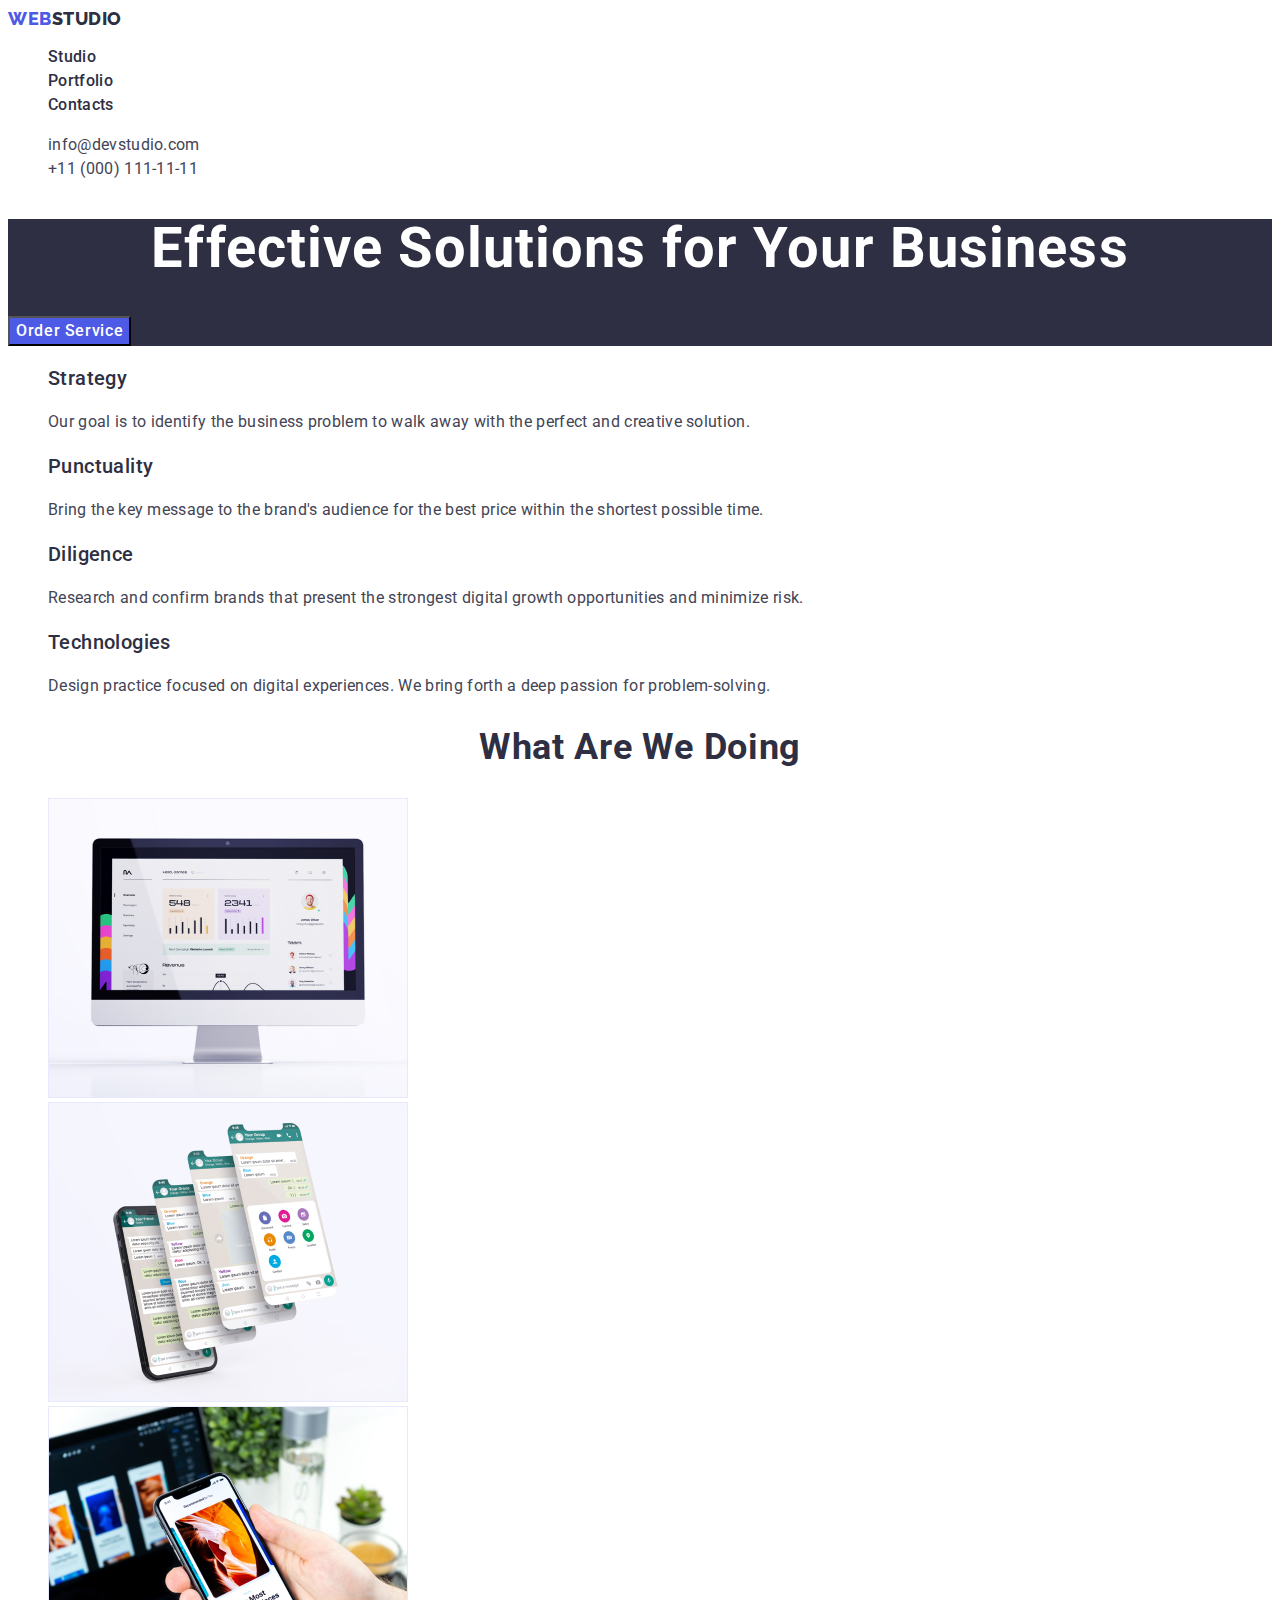
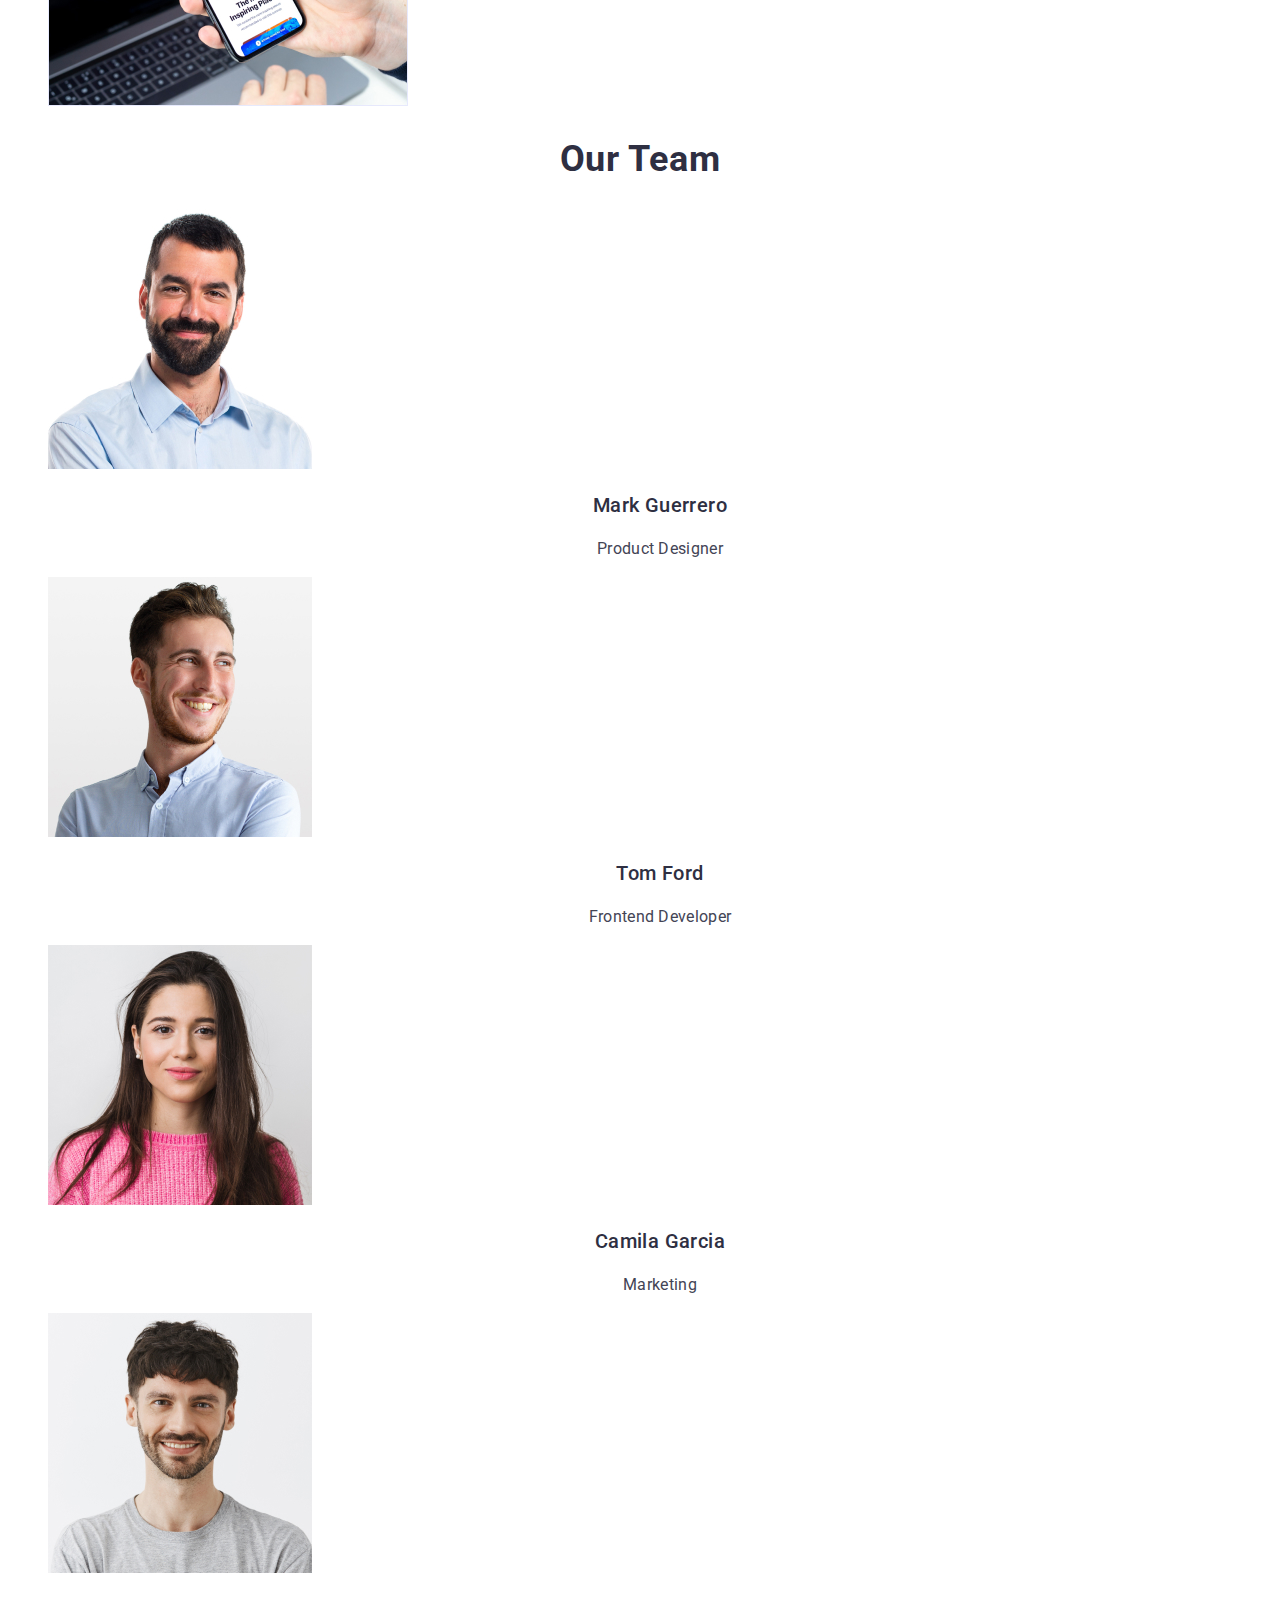
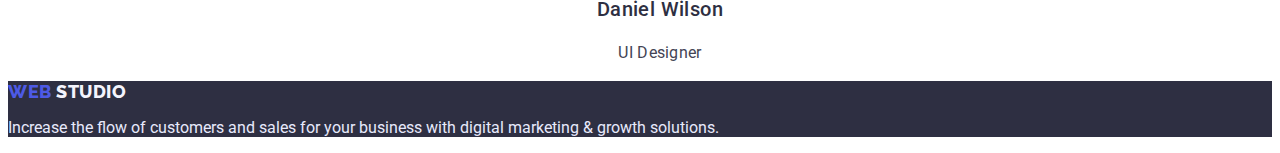
<file: index.html>
<!DOCTYPE html>
<html lang="en">
  <head>
    <meta charset="UTF-8" />
    <meta http-equiv="X-UA-Compatible" content="IE=edge" />
    <meta name="viewport" content="width=device-width, initial-scale=1.0" />
    <link rel="preconnect" href="https://fonts.googleapis.com" />
    <link rel="preconnect" href="https://fonts.gstatic.com" crossorigin />
    <link
      href="https://fonts.googleapis.com/css2?family=Raleway:wght@800&family=Roboto:wght@400;500;700;900&display=swap"
      rel="stylesheet"
    />
    <title>STUDIO</title>
    <link rel="stylesheet" href="./css/styles.css" />
  </head>
  <body>
    <header>
      <nav class="nav">
        <a class="logo link" href="./index.html"
          >Web<span class="color-logo-header">Studio</span></a
        >
        <ul class="main-nav-list list">
          <li class="main-nav-item">
            <a class="main-nav-link link" href="./index.html">Studio</a>
          </li>
          <li>
            <a class="main-nav-link link" href="./portfolio.html">Portfolio</a>
          </li>
          <li class="main-nav-item">
            <a class="main-nav-link link" href="">Contacts</a>
          </li>
        </ul>
      </nav>
      <address class="address">
        <ul class="contact-list list">
          <li class="contact-item">
            <a class="contact-link link" href="mailto:info@devstudio.com"
              >info@devstudio.com</a
            >
          </li>
          <li class="contact-item">
            <a class="contact-link link" href="tel:+110001111111"
              >+11 (000) 111-11-11</a
            >
          </li>
        </ul>
      </address>
    </header>
    <main>
      <!-- герой-->
      <section class="hero">
        <h1 class="hero-title">Effective Solutions for Your Business</h1>
        <button class="hero-btn" type="button">Order Service</button>
      </section>

      <!--о нас-->
      <section class="about">
        <h2 hidden class="about-title">About us</h2>
        <ul class="about-list list">
          <li class="about-item">
            <h3 class="about-item-title">Strategy</h3>
            <p class="about-text">
              Our goal is to identify the business problem to walk away with the
              perfect and creative solution.
            </p>
          </li>
          <li>
            <h3 class="about-item-title">Punctuality</h3>
            <p class="about-text">
              Bring the key message to the brand's audience for the best price
              within the shortest possible time.
            </p>
          </li>
          <li>
            <h3 class="about-item-title">Diligence</h3>
            <p class="about-text">
              Research and confirm brands that present the strongest digital
              growth opportunities and minimize risk.
            </p>
          </li>
          <li>
            <h3 class="about-item-title">Technologies</h3>
            <p class="about-text">
              Design practice focused on digital experiences. We bring forth a
              deep passion for problem-solving.
            </p>
          </li>
        </ul>
      </section>

      <!--что мы делаем-->
      <section class="work">
        <h2 class="work-title">What are we doing</h2>
        <ul class="work-list list">
          <li class="work-item">
            <img
              src="./images/monitor.jpg"
              alt="monitor"
              width="360"
              height="300"
            />
          </li>
          <li class="work-item">
            <img
              src="./images/telephones.jpg"
              alt="telephones"
              width="360"
              height="300"
            />
          </li>
          <li class="work-item">
            <img
              src="./images/mob-in-hand.jpg"
              alt="mob in hand"
              width="360"
              height="300"
            />
          </li>
        </ul>
      </section>

      <!-- наша команда-->
      <section class="team">
        <h2 class="team-title">Our Team</h2>
        <ul class="team-list list">
          <li class="team-item">
            <img
              src="./images/photo-mark.jpg"
              alt="photo Mark Guerrero "
              width="264"
              height="260"
            />
            <h3 class="team-item-title">Mark Guerrero</h3>
            <p class="team-text">Product Designer</p>
          </li>
          <li class="team-item">
            <img
              src="./images/photo-tom.jpg"
              alt="photo Tom Ford "
              width="264"
              height="260"
            />
            <h3 class="team-item-title">Tom Ford</h3>
            <p class="team-text">Frontend Developer</p>
          </li>
          <li class="team-item">
            <img
              src="./images/photo-camila.jpg"
              alt="photo Camila Garcia"
              width="264"
              height="260"
            />
            <h3 class="team-item-title">Camila Garcia</h3>
            <p class="team-text">Marketing</p>
          </li>
          <li class="team-item">
            <img
              src="./images/photo-Daniel-Wilson.jpg"
              alt="Daniel Wilson"
              width="264"
            />
            <h3 class="team-item-title">Daniel Wilson</h3>
            <p class="team-text">UI Designer</p>
          </li>
        </ul>
      </section>
    </main>

    <!-- футер -->

    <footer class="footer">
      <a class="logo link" href="./index.html"
        >Web<span class="color-logo-footer"> Studio</span></a
      >

      <p class="footer-text">
        Increase the flow of customers and sales for your business with digital
        marketing & growth solutions.
      </p>
    </footer>
  </body>
</html>
</file>
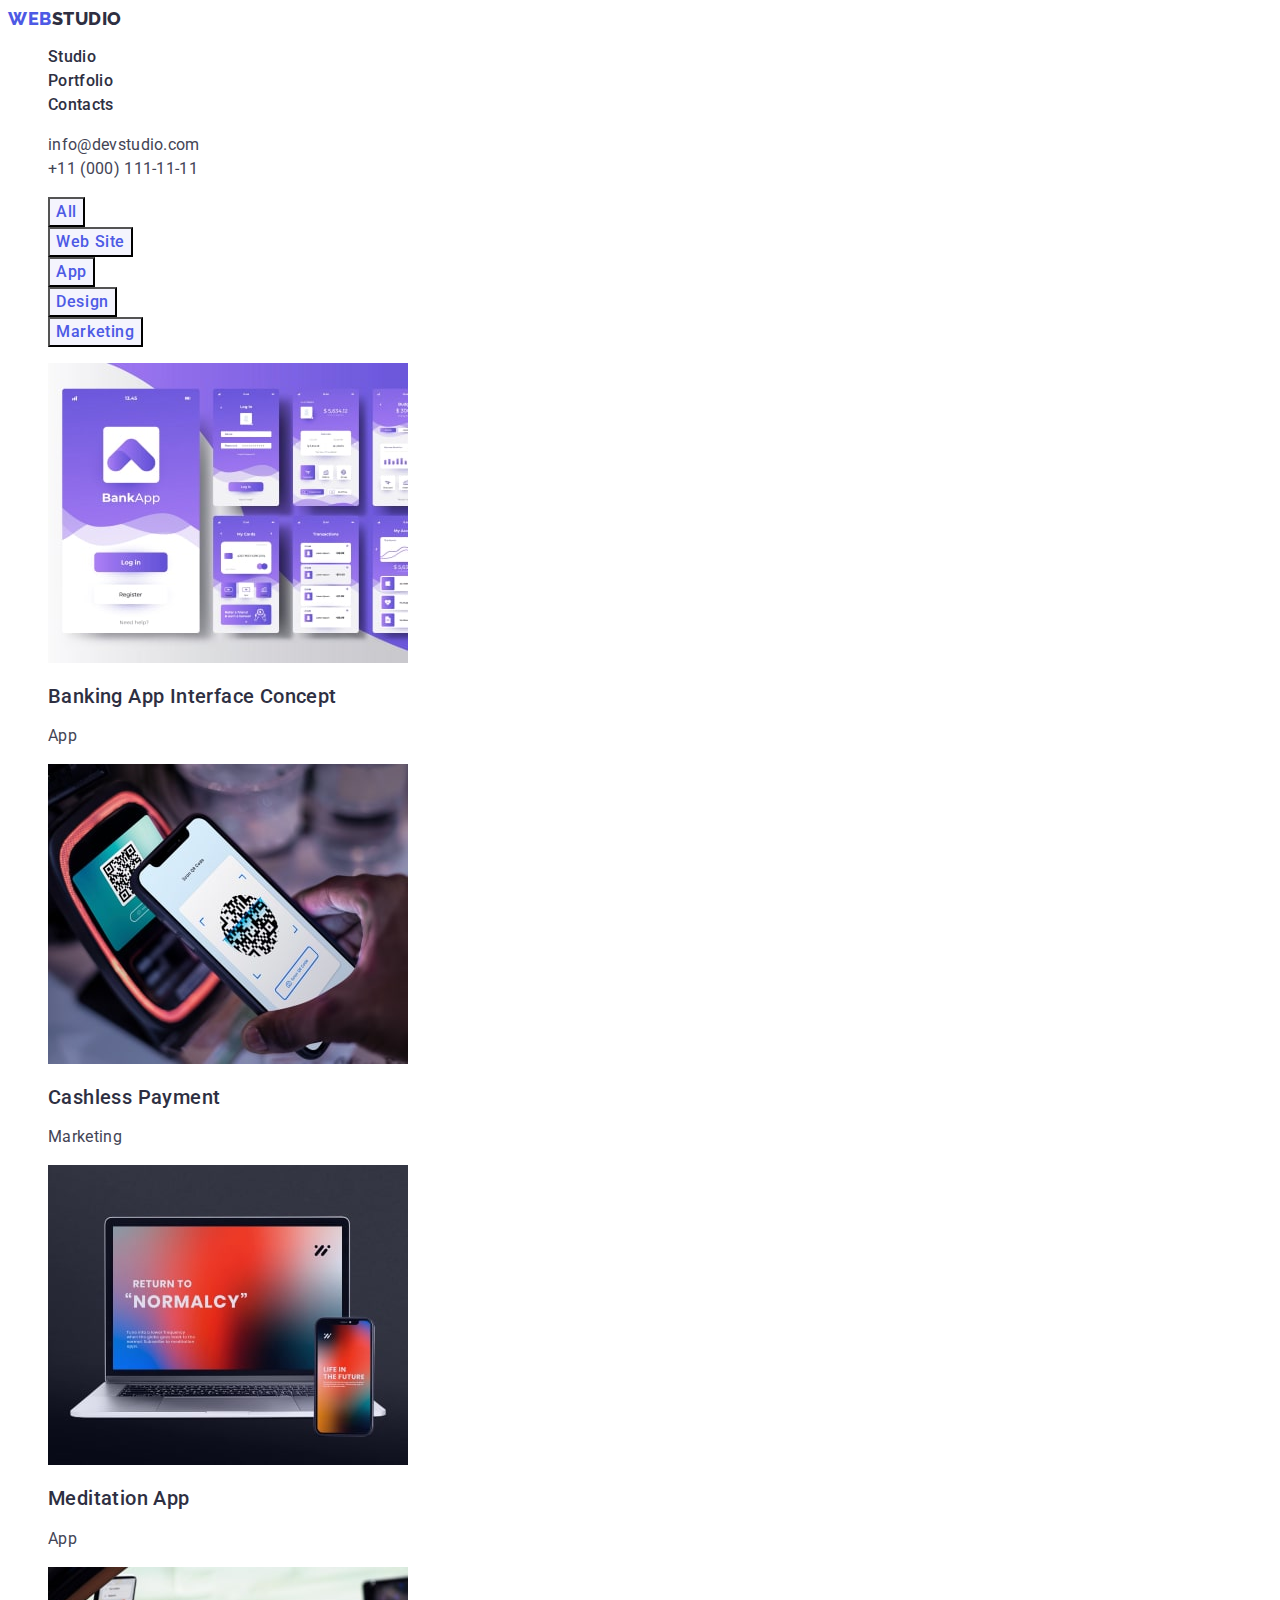
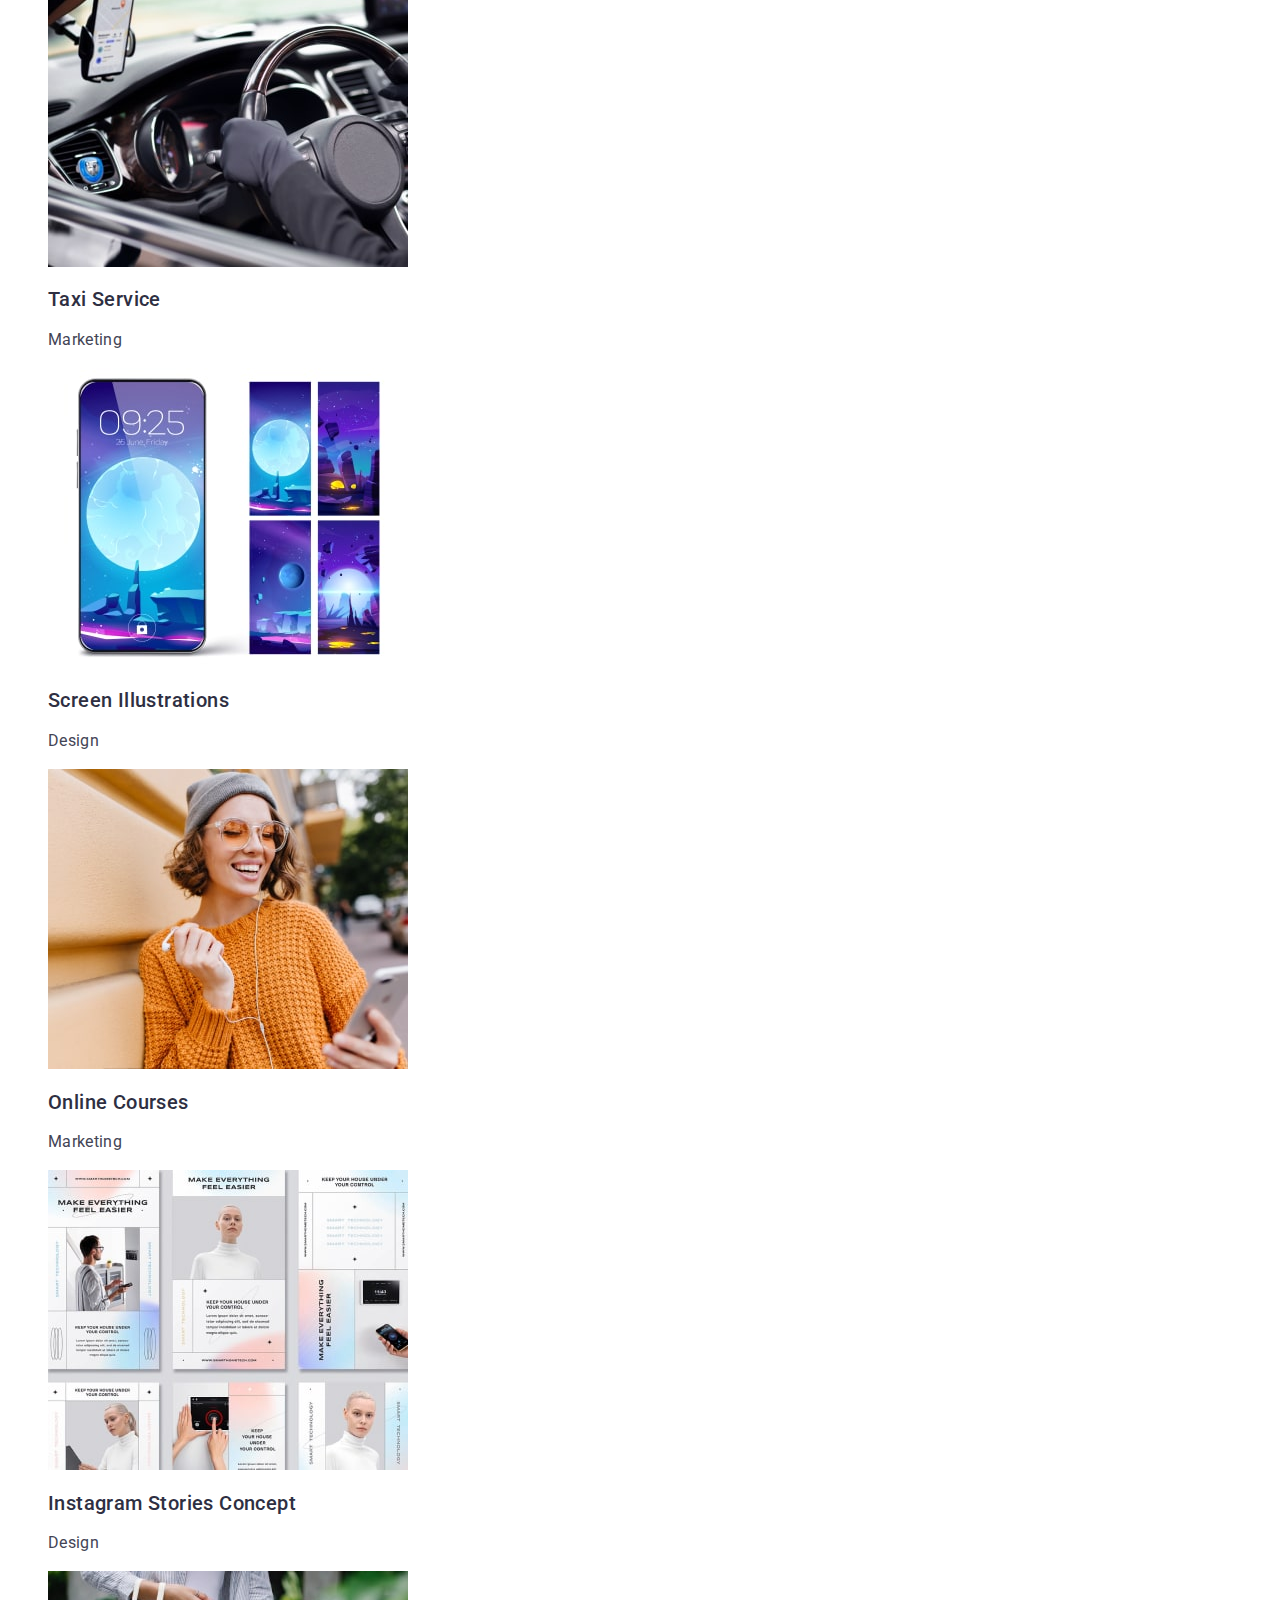
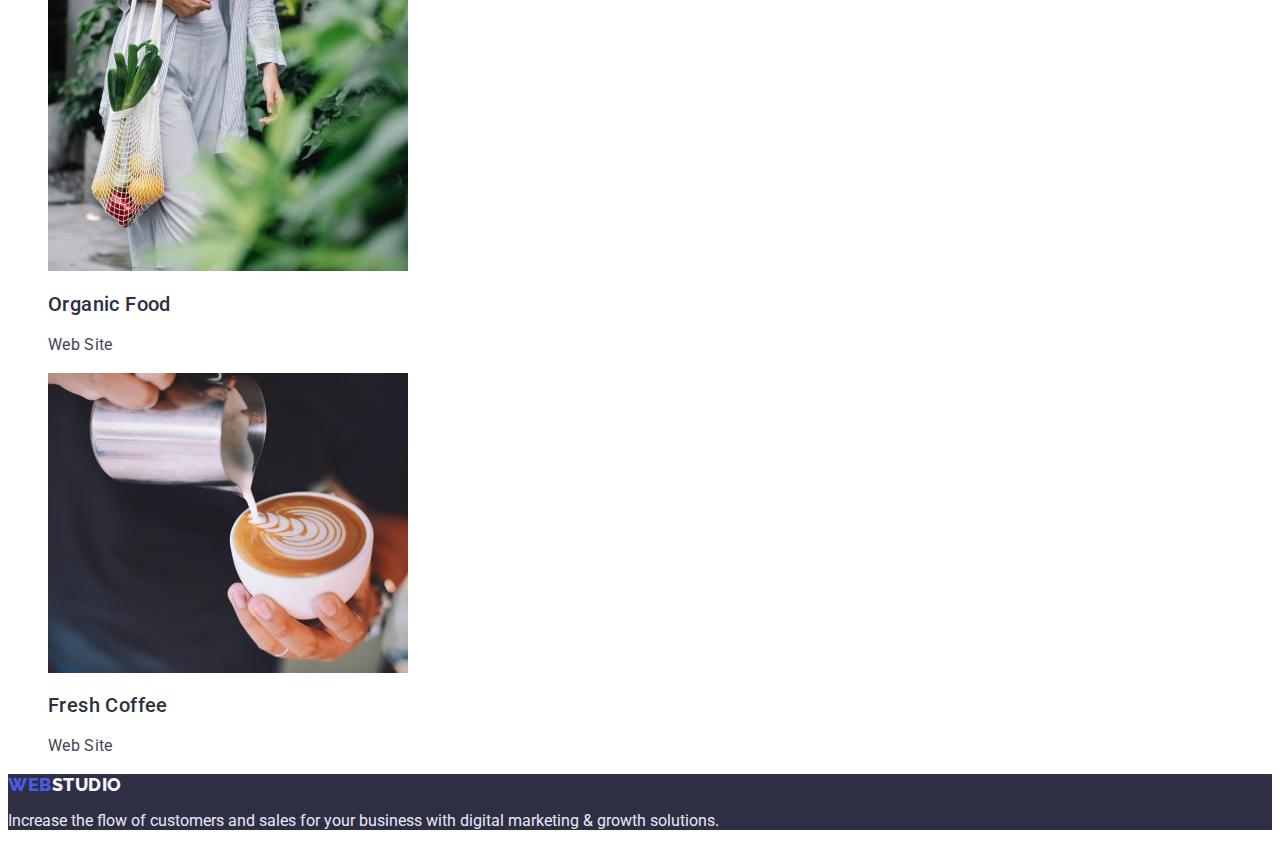
<file: portfolio.html>
<!DOCTYPE html>
<html lang="en">
  <head>
    <meta charset="UTF-8" />
    <meta http-equiv="X-UA-Compatible" content="IE=edge" />
    <meta name="viewport" content="width=device-width, initial-scale=1.0" />
    <link rel="preconnect" href="https://fonts.googleapis.com" />
    <link rel="preconnect" href="https://fonts.gstatic.com" crossorigin />
    <link
      href="https://fonts.googleapis.com/css2?family=Raleway:wght@800&family=Roboto:wght@400;500;700;900&display=swap"
      rel="stylesheet"
    />
    <title>Portfolio</title>
    <link rel="stylesheet" href="./css/styles.css" />
  </head>
  <body>
    <header>
      <nav class="nav">
        <a class="logo link" href="./index.html"
          >Web<span class="color-logo-header">Studio</span></a
        >
        <ul class="main-nav-list list">
          <li class="main-nav-item">
            <a class="main-nav-link link" href="./index.html">Studio</a>
          </li>
          <li>
            <a class="main-nav-link link" href="./portfolio.html">Portfolio</a>
          </li>
          <li class="main-nav-item">
            <a class="main-nav-link link" href="">Contacts</a>
          </li>
        </ul>
      </nav>
      <address class="address">
        <ul class="contact-list list">
          <li class="contact-item">
            <a class="contact-link link" href="mailto:info@devstudio.com"
              >info@devstudio.com</a
            >
          </li>
          <li class="contact-item">
            <a class="contact-link link" href="tel:+110001111111"
              >+11 (000) 111-11-11</a
            >
          </li>
        </ul>
      </address>
    </header>
    <main>
      <!-- фильтр -->

      <section class="project">
        <h1 hidden>filter</h1>
        <ul class="filter-list list">
          <li class="filter-item">
            <button type="button" class="filter-btn">All</button>
          </li>
          <li class="filter-item">
            <button type="button" class="filter-btn">Web Site</button>
          </li>
          <li class="filter-item">
            <button type="button" class="filter-btn">App</button>
          </li>
          <li class="filter-item">
            <button type="button" class="filter-btn">Design</button>
          </li>
          <li class="filter-item">
            <button type="button" class="filter-btn">Marketing</button>
          </li>
        </ul>

        <ul class="project-list list">
          <li class="project-item">
            <a class="project-link link" href="./">
              <img
                src="./images/images-portfolio/banking-app.jpg"
                alt="Banking"
                width="360"
                height="300"
              />
              <h2 class="project-link-title">Banking App Interface Concept</h2>
              <p class="project-link-text">App</p></a
            >
          </li>

          <li class="project-item">
            <a class="project-link link" href="./">
              <img
                src="./images/images-portfolio/cashless-payment-app.jpg"
                alt="cashless-payment"
                width="360"
                height="300"
              />
              <h2 class="project-link-title">Cashless Payment</h2>
              <p class="project-link-text">Marketing</p></a
            >
          </li>

          <li class="project-item">
            <a class="project-link link" href="./">
              <img
                src="./images/images-portfolio/meditaion-app.jpg"
                alt="meditation"
                width="360"
                height="300"
              />

              <h2 class="project-link-title">Meditation App</h2>
              <p class="project-link-text">App</p></a
            >
          </li>

          <li class="project-item">
            <a class="project-link link" href="">
              <img
                src="./images/images-portfolio/taxi-service.jpg"
                alt="Taxi Service"
              />
              <h2 class="project-link-title">Taxi Service</h2>
              <p class="project-link-text">Marketing</p></a
            >
          </li>

          <li class="project-item">
            <a class="project-link link" href="">
              <img
                src="./images/images-portfolio/screen-illustrations.jpg"
                alt="Screen Illustrations"
                width="360"
                height="300"
              />
              <h2 class="project-link-title">Screen Illustrations</h2>
              <p class="project-link-text">Design</p></a
            >
          </li>

          <li class="project-item">
            <a class="project-link link" href="">
              <img
                src="./images/images-portfolio/online-courses.jpg"
                alt="meditaion"
                width="360"
                height="300"
              />
              <h2 class="project-link-title">Online Courses</h2>
              <p class="project-link-text">Marketing</p></a
            >
          </li>

          <li class="project-item">
            <a class="project-link link" href="">
              <img
                src="./images/images-portfolio/instagram-stories.jpg"
                alt="Instagram Stories"
                width="360"
                height="300"
              />
              <h2 class="project-link-title">Instagram Stories Concept</h2>
              <p class="project-link-text">Design</p></a
            >
          </li>
          <li class="project-item">
            <a class="project-link link" href="">
              <img
                src="./images/images-portfolio/organic-food.jpg"
                alt="Organic Food"
                width="360"
                height="300"
              />
              <h2 class="project-link-title">Organic Food</h2>
              <p class="project-link-text">Web Site</p></a
            >
          </li>

          <li class="project-item">
            <a class="project-link link" href="">
              <img
                src="./images/images-portfolio/fresh-coffee.jpg"
                alt="Fresh Coffee"
                width="360"
                height="300"
              />
              <h2 class="project-link-title">Fresh Coffee</h2>
              <p class="project-link-text">Web Site</p></a
            >
          </li>
        </ul>
      </section>
    </main>

    <!-- футер -->

    <footer class="footer">
      <a class="logo link" href="./index.html"
        >Web<span class="color-logo-footer">Studio</span></a
      >
      <p class="footer-text">
        Increase the flow of customers and sales for your business with digital
        marketing & growth solutions.
      </p>
    </footer>
  </body>
</html>
</file>
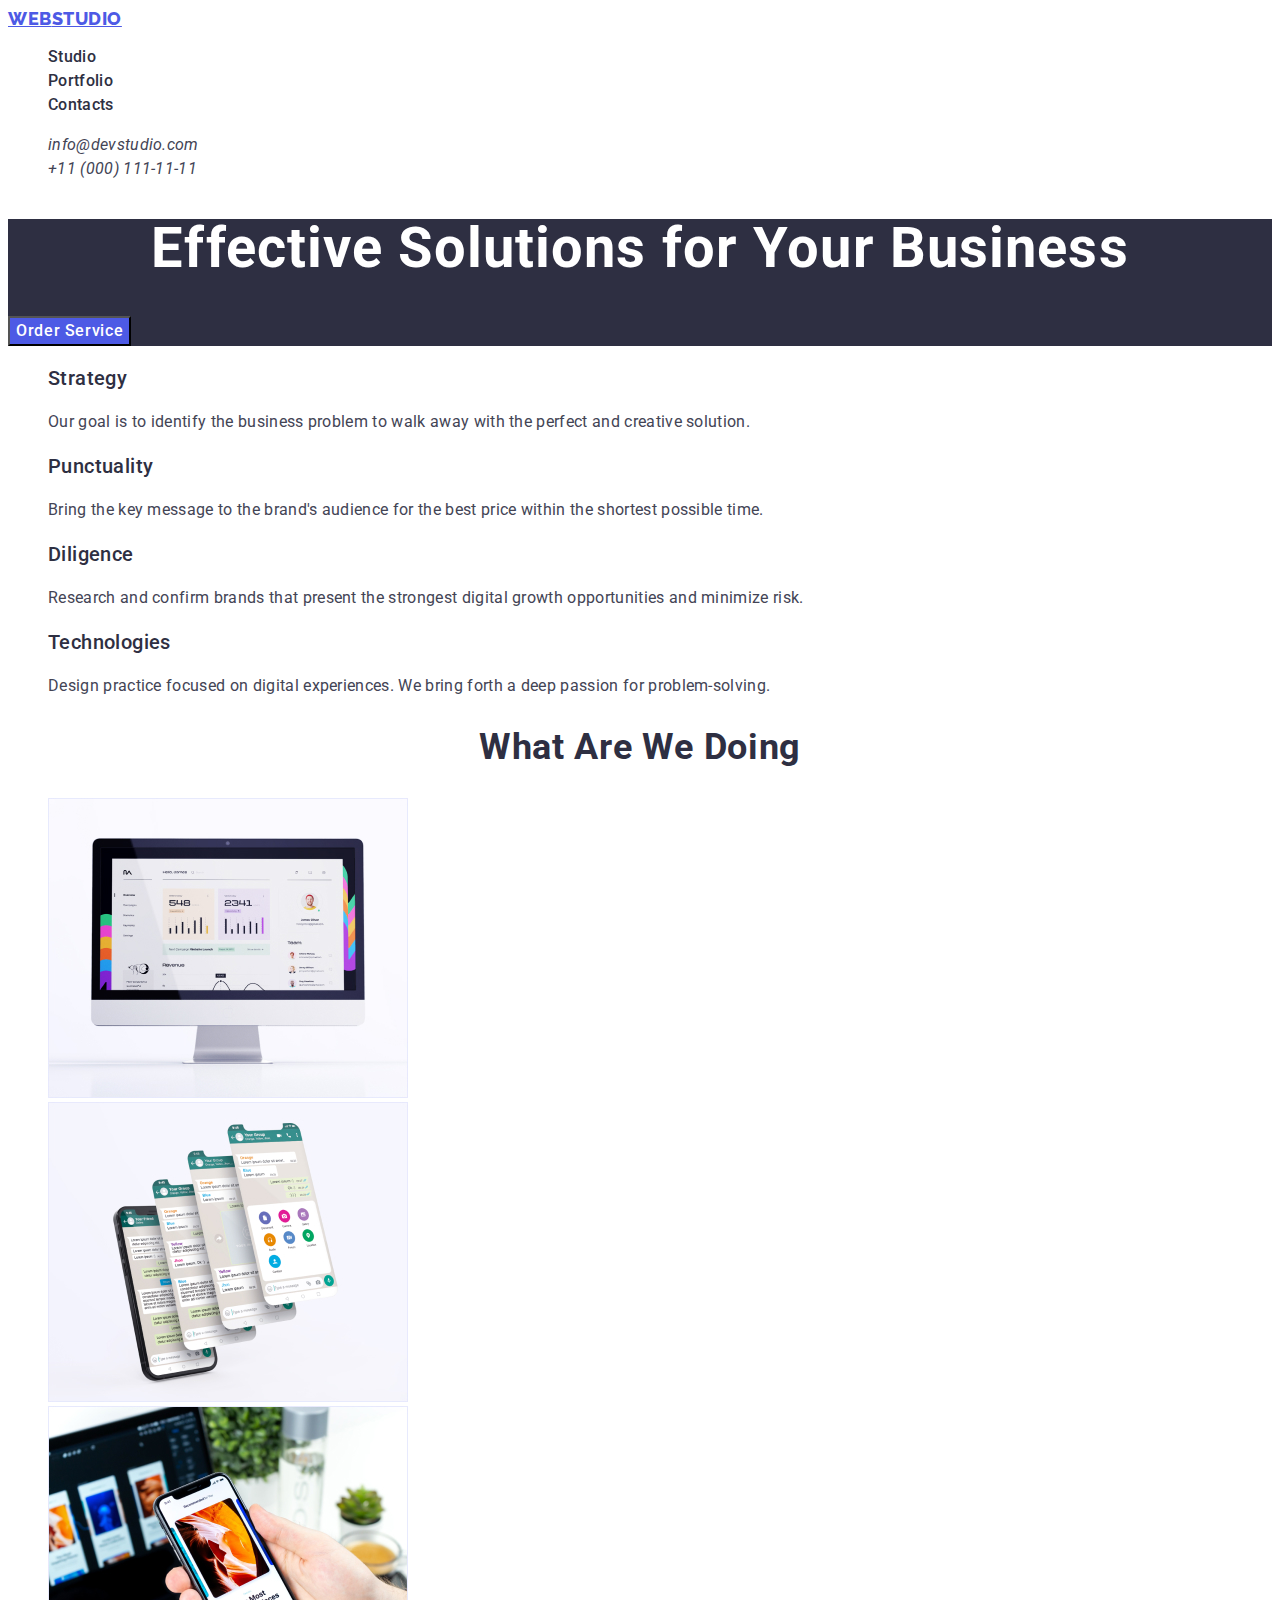
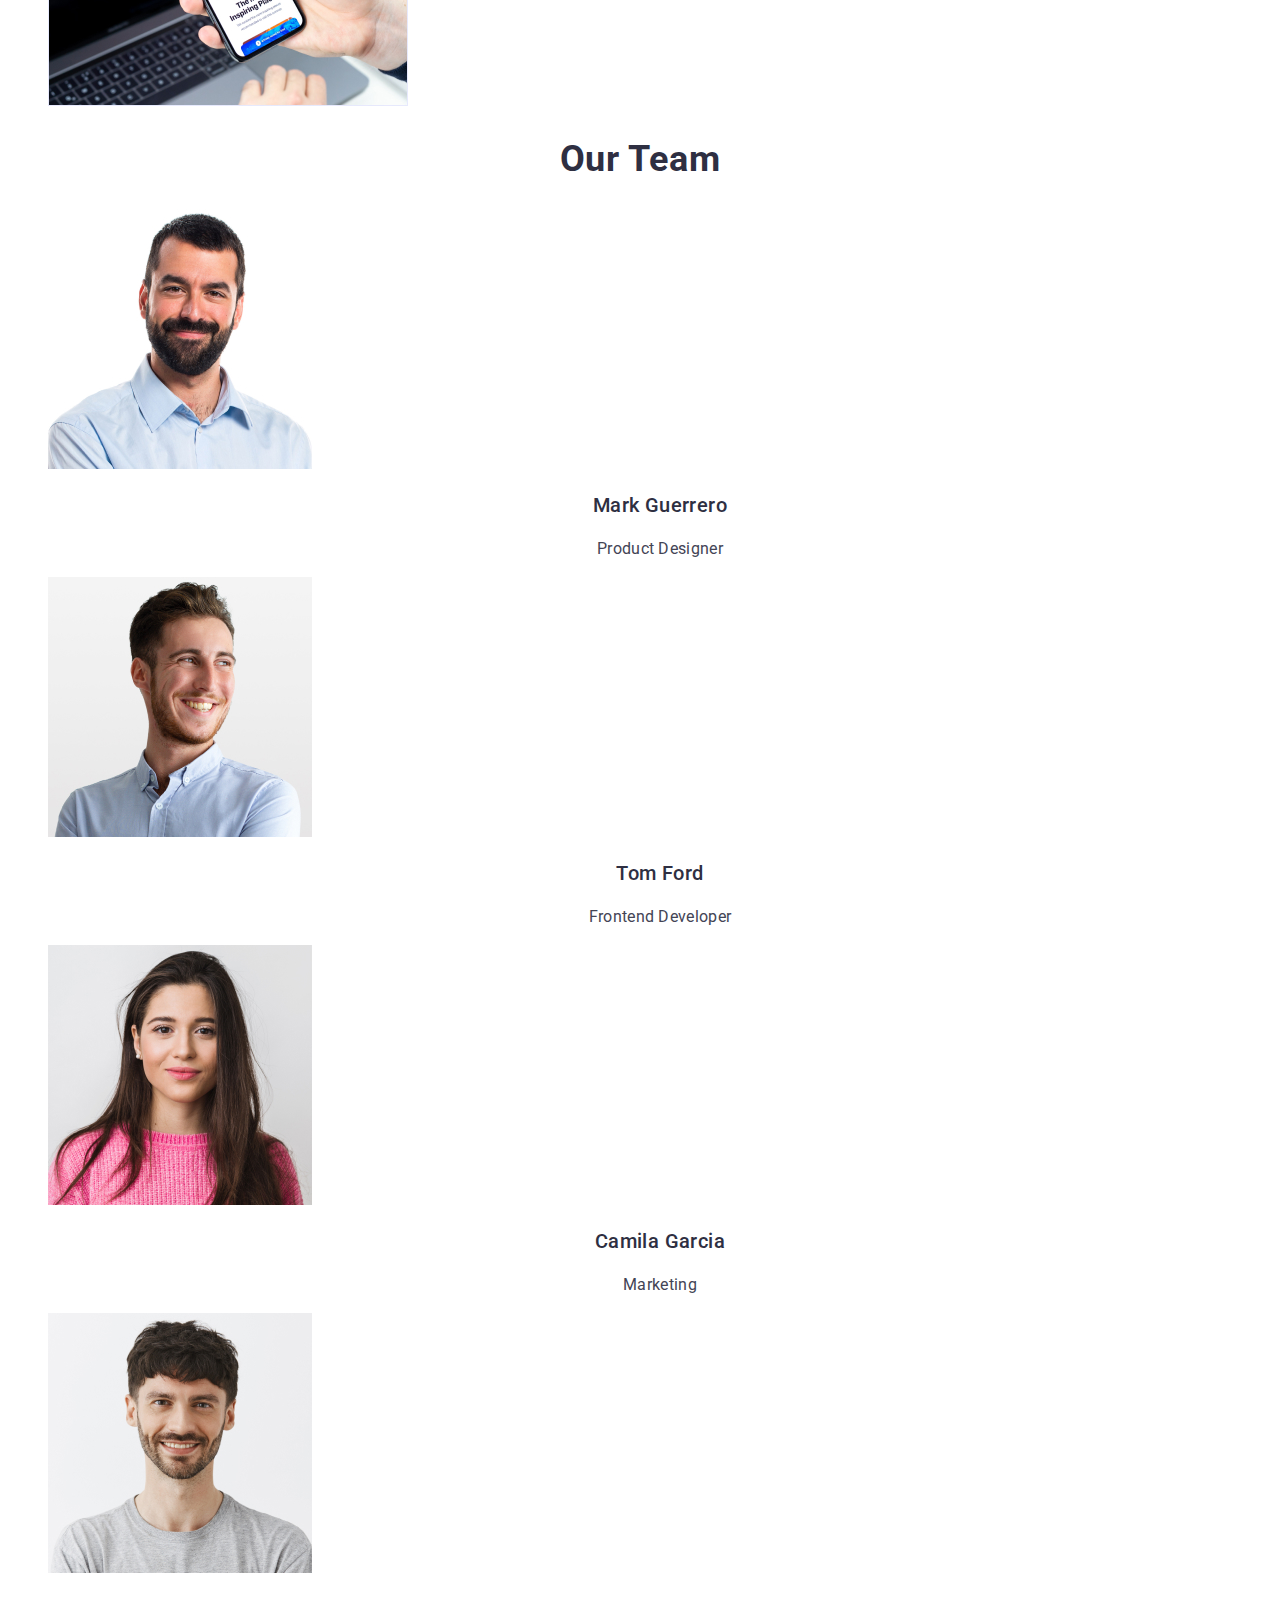
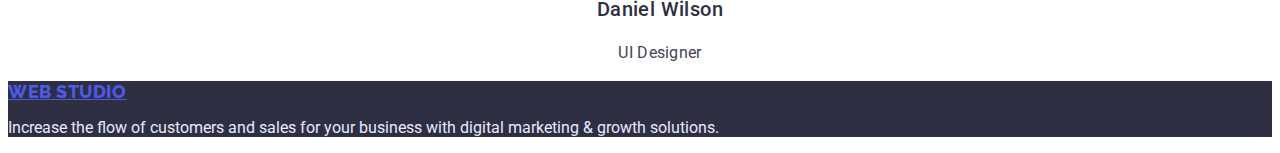
<file: studio.html>
<!DOCTYPE html>
<html lang="en">
  <head>
    <meta charset="UTF-8" />
    <meta http-equiv="X-UA-Compatible" content="IE=edge" />
    <meta name="viewport" content="width=device-width, initial-scale=1.0" />
    <link rel="preconnect" href="https://fonts.googleapis.com" />
    <link rel="preconnect" href="https://fonts.gstatic.com" crossorigin />
    <link
      href="https://fonts.googleapis.com/css2?family=Raleway:wght@800&family=Roboto:wght@400;500;700;900&display=swap"
      rel="stylesheet"
    />
    <title>STUDIO</title>
    <link rel="stylesheet" href="./css/styles.css" />
  </head>
  <body>
    <header>
      <nav class="nav">
        <a class="logo" href="./index.html">
          <span class="logo-header">Web</span>Studio</a
        >
        <ul class="main-nav-list list">
          <li class="main-nav-item">
            <a class="main-nav-link link" href="./studio.html">Studio</a>
          </li>
          <li>
            <a class="main-nav-link link" href="./portfolio.html">Portfolio</a>
          </li>
          <li class="main-nav-item">
            <a class="main-nav-link link" href="">Contacts</a>
          </li>
        </ul>
      </nav>
      <address>
        <ul class="contact-list list">
          <li class="contact-item">
            <a class="contact-link link" href="mailto:info@devstudio.com"
              >info@devstudio.com</a
            >
          </li>
          <li class="contact-item">
            <a class="contact-link link" href="tel:+110001111111"
              >+11 (000) 111-11-11</a
            >
          </li>
        </ul>
      </address>
    </header>
    <main>
      <!-- герой-->
      <section class="hero">
        <h1 class="hero-title">Effective Solutions for Your Business</h1>
        <button class="hero-btn" type="button">Order Service</button>
      </section>

      <!--о нас-->
      <section class="about">
        <h2 hidden class="about-title">About us</h2>
        <ul class="about-list list">
          <li class="about-item">
            <h3 class="about-item-title">Strategy</h3>
            <p class="about-text">
              Our goal is to identify the business problem to walk away with the
              perfect and creative solution.
            </p>
          </li>
          <li>
            <h3 class="about-item-title">Punctuality</h3>
            <p class="about-text">
              Bring the key message to the brand's audience for the best price
              within the shortest possible time.
            </p>
          </li>
          <li>
            <h3 class="about-item-title">Diligence</h3>
            <p class="about-text">
              Research and confirm brands that present the strongest digital
              growth opportunities and minimize risk.
            </p>
          </li>
          <li>
            <h3 class="about-item-title">Technologies</h3>
            <p class="about-text">
              Design practice focused on digital experiences. We bring forth a
              deep passion for problem-solving.
            </p>
          </li>
        </ul>
      </section>

      <!--что мы делаем-->
      <section class="work">
        <h2 class="work-title">What are we doing</h2>
        <ul class="work-list list">
          <li class="work-item">
            <img
              src="./images/monitor.jpg"
              alt="monitor"
              width="360"
              height="300"
            />
          </li>
          <li class="work-item">
            <img
              src="./images/telephones.jpg"
              alt="telephones"
              width="360"
              height="300"
            />
          </li>
          <li class="work-item">
            <img
              src="./images/mob-in-hand.jpg"
              alt="mob in hand"
              width="360"
              height="300"
            />
          </li>
        </ul>
      </section>

      <!-- наша команда-->
      <section class="team">
        <h2 class="team-title">Our Team</h2>
        <ul class="team-list list">
          <li class="team-item">
            <img
              src="./images/photo-mark.jpg"
              alt="photo Mark Guerrero "
              width="264"
              height="260"
            />
            <h3 class="team-item-title">Mark Guerrero</h3>
            <p class="team-text">Product Designer</p>
          </li>
          <li class="team-item">
            <img
              src="./images/photo-tom.jpg"
              alt="photo Tom Ford "
              width="264"
              height="260"
            />
            <h3 class="team-item-title">Tom Ford</h3>
            <p class="team-text">Frontend Developer</p>
          </li>
          <li class="team-item">
            <img
              src="./images/photo-camila.jpg"
              alt="photo Camila Garcia"
              width="264"
              height="260"
            />
            <h3 class="team-item-title">Camila Garcia</h3>
            <p class="team-text">Marketing</p>
          </li>
          <li class="team-item">
            <img
              src="./images/photo-Daniel-Wilson.jpg"
              alt="Daniel Wilson"
              width="264"
            />
            <h3 class="team-item-title">Daniel Wilson</h3>
            <p class="team-text">UI Designer</p>
          </li>
        </ul>
      </section>
    </main>
    <footer class="footer">
      <a class="logo" href="./index.html"
        ><span class="logo-header">Web</span
        ><span class="logo-footer"> Studio</span></a
      >
      <p class="footer-text">
        Increase the flow of customers and sales for your business with digital
        marketing & growth solutions.
      </p>
    </footer>
  </body>
</html>
</file>
<file: css/styles.css>
:root {
  --logocolor--: #4d5ae5;
  --logocolor-header--: #2e2f42;
  --logocolor-footer--: #f4f4fd;
  --title-color--: #2e2f42;
  --text-color--: #434455;
}

body {
  font-family: 'Roboto', sans-serif;
  color: #434455;
}

.link {
  text-decoration: none;
}
.list {
  list-style-type: none;
}
/* ----------хедер------------- */

.logo {
  font-family: 'Raleway', sans-serif;
  font-weight: 800;
  font-size: 18px;
  line-height: 1.17;
  align-items: center;
  letter-spacing: 0.03em;
  text-transform: uppercase;
  color: var(--logocolor--);
}

.color-logo-header {
  color: var(--logocolor-header--);
}
.color-logo-footer {
  color: var(--logocolor-footer--);
}

.main-nav {
}
.main-nav-link {
  font-family: 'Roboto', sans-serif;
  font-weight: 500;
  font-size: 16px;
  line-height: 1.5em;
  letter-spacing: 0.02em;
  color: #2e2f42;
}
.main-nav-link:hover,
.main-nav-link:focus {
  color: #404bbf;
}
.address {
  font-style: normal;
}
.contact-link {
  font-family: 'Roboto', sans-serif;
  font-size: 16px;
  line-height: 1.5em;
  letter-spacing: 0.02em;
  color: #434455;
}
.contact-link:hover,
.contact-link:focus {
  color: #404bbf;
}

/* --------------секция герой----------- */

.hero {
  background-color: #2e2f42;
}

.hero-title {
  font-weight: 700;
  font-size: 56px;
  line-height: 1.07;
  text-align: center;
  letter-spacing: 0.02em;
  color: #ffffff;
}

.hero-btn {
  font-family: inherit;
  font-style: normal;
  font-weight: 500;
  font-size: 16px;
  line-height: 1.5em;
  letter-spacing: 0.04em;
  color: #ffffff;
  background: #4d5ae5;
  cursor: pointer;
}

/*----------- о нас скрыть заголовок----------*/
.about {
}
.about-title {
}
.about-list {
}
.about-item {
}
.about-item-title {
  font-weight: 500;
  font-size: 20px;
  line-height: 1.2;
  letter-spacing: 0.02em;
  color: var(--title-color--);
}
.about-text {
  font-size: 16px;
  line-height: 1.5;
  letter-spacing: 0.02em;
  color: var(--text-color--);
}

/* наши работы */

.work-title {
  font-weight: 700;
  font-size: 36px;
  line-height: 1.11;
  text-align: center;
  letter-spacing: 0.02em;
  text-transform: capitalize;
  color: var(--title-color--);
}

/* наша команда */

.team {
}
.team-title {
  font-weight: 700;
  font-size: 36px;
  line-height: 1.11;
  text-align: center;
  letter-spacing: 0.02em;
  text-transform: capitalize;
  color: var(--title-color--);
}
.team-list {
}
.team-item {
}
.team-item-title {
  font-weight: 500;
  font-size: 20px;
  line-height: 1.2;
  text-align: center;
  letter-spacing: 0.02em;
  color: var(--title-color--);
}
.team-text {
  font-size: 16px;
  line-height: 1.5;
  text-align: center;
  letter-spacing: 0.02em;
  color: var(--text-color--);
}

/* --футер--- */

.footer {
  background: #2e2f42;
}

.footer-text {
  font-size: 16px;
  color: #e7e9fc;
}
/* -----------страница портфолио------------ */

/* фильтр кнопки */

.filter-list {
}
.filter-item {
}
.filter-btn {
  font-family: inherit;
  font-style: normal;
  font-weight: 500;
  font-size: 16px;
  line-height: 1.5;
  letter-spacing: 0.04em;
  display: flex;
  align-items: center;
  text-align: center;
  color: #4d5ae5;
  background: #f4f4fd;
  cursor: pointer;
}
.filter-btn:hover,
.filter-btn:focus {
  color: #ffffff;
  background: #404bbf;
}

.project {
}
.project-title {
}
.project-list {
}
.project-item {
}
.project-link-title {
  font-weight: 500;
  font-size: 20px;
  line-height: 1.2;
  letter-spacing: 0.02em;
  color: var(--title-color--);
}

.project-link-text {
  font-size: 16px;
  line-height: 1.5;
  letter-spacing: 0.02em;
  color: var(--text-color--);
}
</file>
